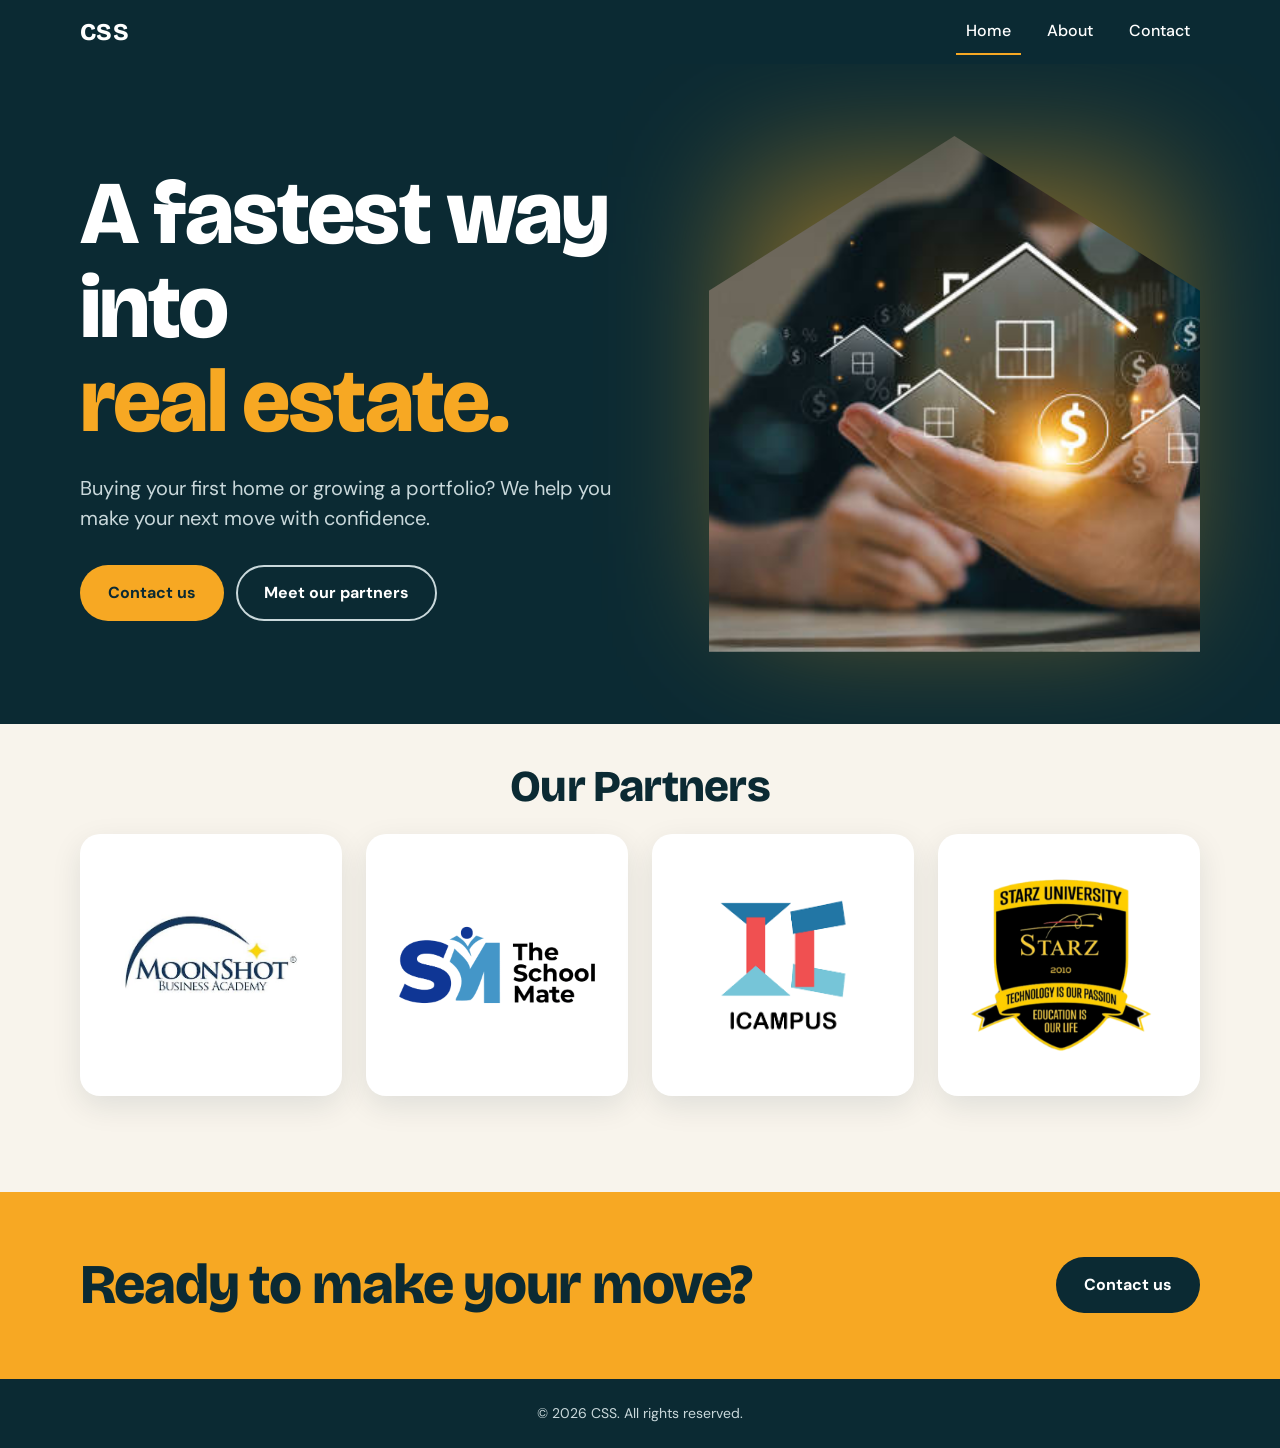
<file: index.html>
<!DOCTYPE html>
<html lang="en">

<head>
    <meta charset="utf-8">
    <meta name="viewport" content="width=device-width, initial-scale=1">
    <title>CSS | A smarter way into real estate</title>
    <meta name="description"
        content="Buying your first home or growing a portfolio? CSS helps you make your next property move with confidence.">
    <link rel="stylesheet" href="css/style.css">
</head>

<body>
    <header>
        <div class="heading-wrap">
            <a class="brand" href="index.html">CSS</a>
            <nav aria-label="Main">
                <a href="index.html" aria-current="page">Home</a>
                <a href="about.html">About</a>
                <a href="contact.html">Contact</a>
            </nav>
        </div>
    </header>
    <main>
        <section class="hero">
            <div class="hero-inner">
                <div class="hero-copy">
                    <h1>A fastest way into <em>real estate.</em></h1>
                    <p>Buying your first home or growing a portfolio? We help you make your next move with confidence.
                    </p>
                    <div class="hero-actions">
                        <a class="btn btn-primary" href="contact.html">Contact us</a>
                        <a class="btn btn-ghost" href="#partners">Meet our partners</a>
                    </div>
                </div>
                <div class="hero-visual">
                    <img src="images/real-estate.jpg" width="612" height="344"
                        alt="An open hand holding glowing outlines of houses and dollar symbols">
                </div>
            </div>
        </section>
        <section class="our-partners" id="partners">
            <h2>Our Partners</h2>
            <div class="partners-logo">
                <div class="partner"><img src="images/moonshot.jpg" alt="Moonshot Business Academy"></div>
                <div class="partner"><img src="images/the-schoolmate.png" alt="The School Mate"></div>
                <div class="partner"><img src="images/icampus.png" alt="iCampus"></div>
                <div class="partner"><img class="logo-starz" src="images/starz.png" alt="Starz University"></div>
            </div>
        </section>
        <section class="cta">
            <div class="cta-inner">
                <h2>Ready to make your move?</h2>
                <a class="btn btn-dark" href="contact.html">Contact us</a>
            </div>
        </section>
    </main>
    <footer>
        <p>&copy; 2026 CSS. All rights reserved.</p>
    </footer>
</body>

</html>
</file>
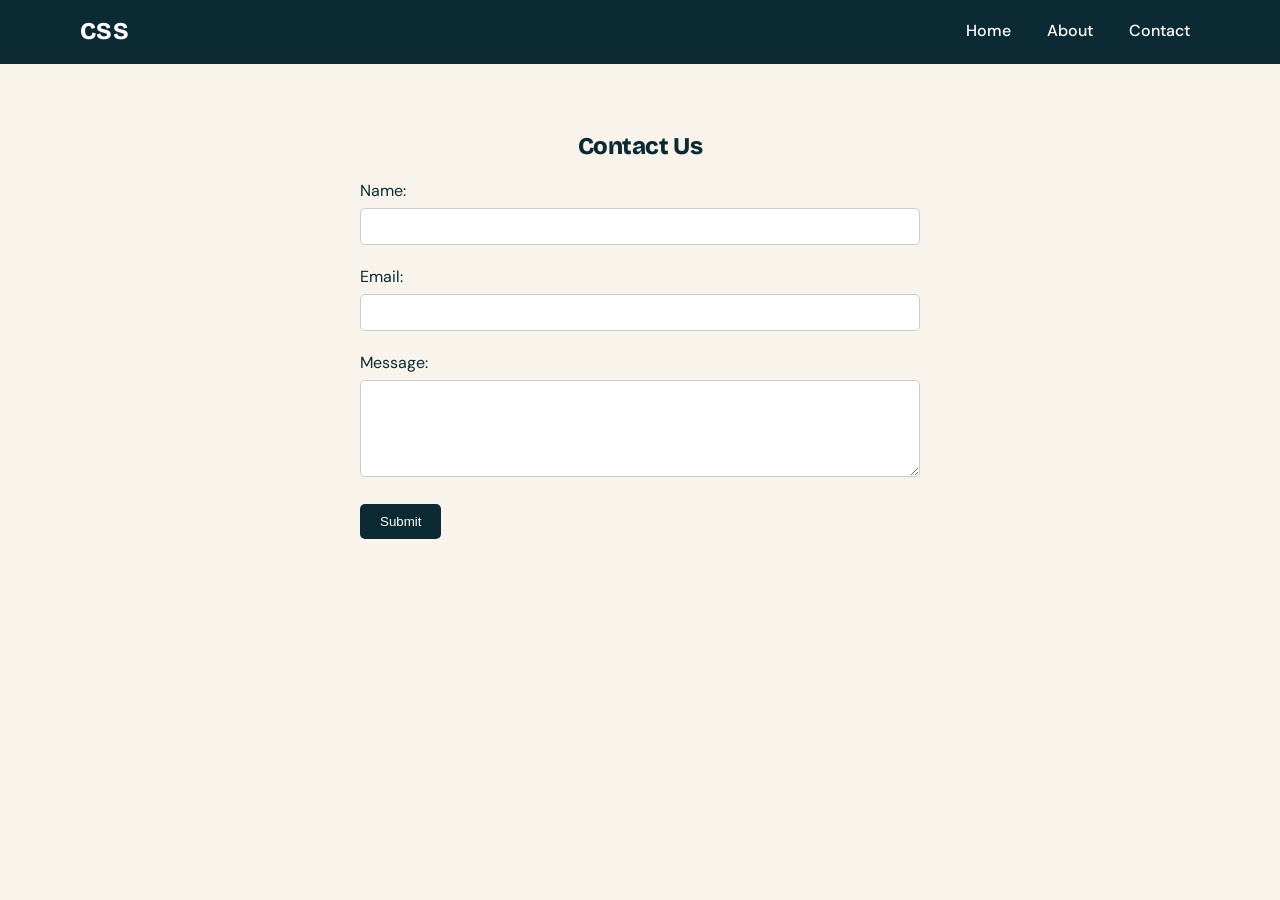
<file: contact.html>
<!DOCTYPE html>
<html lang="en">

<head>
    <title>CSS</title>
    <link rel="stylesheet" href="css/style.css">
</head>

<body>
    <header>
        <div class="heading-wrap">
            <h1>CSS</h1>
            <nav>
                <a href="index.html">Home</a>
                <a href="about.html">About</a>
                <a href="contact.html">Contact</a>
            </nav>
        </div>
    </header>
    <main>
        <section class="contact">
            <div class="form-wrap">
                <h2>Contact Us</h2>
                <form action="#" method="post">
                    <label for="name">Name:</label>
                    <input type="text" id="name" name="name" required>

                    <label for="email">Email:</label>
                    <input type="email" id="email" name="email" required>

                    <label for="message">Message:</label>
                    <textarea id="message" name="message" rows="5" required></textarea>

                    <button type="submit">Submit</button>
                </form>
            </div>
        </section>
    </main>
</body>

</html>
</file>
<file: css/style.css>
@import url("https://fonts.googleapis.com/css2?family=Bricolage+Grotesque:opsz,wght@12..96,500;12..96,800&family=DM+Sans:wght@400;500;700&display=swap");

:root {
    --ink: #0b2a33;
    --ink-soft: #174450;
    --amber: #f7a823;
    --paper: #f8f4ec;
    --white: #ffffff;
    --mist: #c9d8db;
    --display: "Bricolage Grotesque", "Arial Black", Arial, sans-serif;
    --gutter: clamp(16px, 4vw, 40px);
}

* {
    margin: 0;
    padding: 0;
    box-sizing: border-box;
}

html {
    scroll-behavior: smooth;
}

body {
    font-family: "DM Sans", Arial, sans-serif;
    color: var(--ink);
    background-color: var(--paper);
    line-height: 1.5;
}

h1,
h2 {
    font-family: var(--display);
    font-weight: 800;
    line-height: 1.05;
    letter-spacing: -0.02em;
}

a:focus-visible,
button:focus-visible {
    outline: 3px solid var(--amber);
    outline-offset: 3px;
}

/* Header */
header {
    background-color: var(--ink);
}

.heading-wrap {
    color: var(--white);
    display: flex;
    justify-content: space-between;
    align-items: center;
    max-width: 1200px;
    min-height: 64px;
    margin: 0 auto;
    padding: 0 var(--gutter);
}

.brand,
.heading-wrap h1 {
    font-family: var(--display);
    font-size: 1.5rem;
    font-weight: 800;
    letter-spacing: 0.02em;
}

header a {
    color: var(--white);
    text-decoration: none;
}

nav {
    display: flex;
    gap: clamp(4px, 2vw, 16px);
}

nav a {
    display: block;
    padding: 10px 10px;
    font-weight: 500;
    border-bottom: 2px solid transparent;
}

nav a:hover,
nav a[aria-current="page"] {
    border-bottom-color: var(--amber);
}

/* Buttons */
.btn {
    display: inline-block;
    padding: 14px 26px;
    border: 2px solid transparent;
    border-radius: 999px;
    font-weight: 700;
    text-align: center;
    text-decoration: none;
    transition: transform 0.15s ease, background-color 0.15s ease;
}

.btn:hover {
    transform: translateY(-2px);
}

.btn-primary {
    background-color: var(--amber);
    color: var(--ink);
}

.btn-primary:hover {
    background-color: #ffbd4a;
}

.btn-ghost {
    border-color: var(--mist);
    color: var(--white);
}

.btn-ghost:hover {
    background-color: var(--ink-soft);
}

.btn-dark {
    background-color: var(--ink);
    color: var(--white);
}

.btn-dark:hover {
    background-color: var(--ink-soft);
}

section {
    padding: 50px 0;
}

/* Hero */
section.hero {
    padding: 0;
    background-color: var(--ink);
    color: var(--white);
    overflow: hidden;
}

.hero-inner {
    display: grid;
    grid-template-columns: 1.15fr 1fr;
    align-items: center;
    gap: clamp(32px, 5vw, 72px);
    max-width: 1200px;
    margin: 0 auto;
    padding: clamp(40px, 6vw, 72px) var(--gutter);
}

.hero h1 {
    font-size: clamp(2.75rem, 7vw, 5.75rem);
}

.hero h1 em {
    display: block;
    font-style: normal;
    color: var(--amber);
}

.hero p {
    max-width: 30em;
    margin-top: 24px;
    font-size: clamp(1.0625rem, 1.6vw, 1.25rem);
    color: var(--mist);
}

.hero-actions {
    display: flex;
    flex-wrap: wrap;
    gap: 12px;
    margin-top: 32px;
}

/* The photo sits in a house-shaped window with the photo's own amber glow behind it */
.hero-visual {
    position: relative;
    max-width: 520px;
    width: 100%;
    justify-self: end;
}

.hero-visual::before {
    content: "";
    position: absolute;
    inset: 8%;
    background-color: var(--amber);
    filter: blur(70px);
    opacity: 0.55;
}

.hero-visual img {
    position: relative;
    display: block;
    width: 100%;
    height: auto;
    aspect-ratio: 1 / 1.05;
    object-fit: cover;
    object-position: 68% center;
    clip-path: polygon(50% 0, 100% 30%, 100% 100%, 0 100%, 0 30%);
}

/* Partners */
section.our-partners {
    max-width: 1200px;
    margin: 0 auto;
    padding: 0 var(--gutter) clamp(56px, 8vw, 96px);
}

.our-partners h2 {
    margin-top: 40px;
    margin-bottom: 24px;
    font-size: clamp(1.75rem, 4vw, 2.75rem);
    text-align: center;
}

.partners-logo {
    display: grid;
    grid-template-columns: repeat(4, 1fr);
    gap: clamp(12px, 2vw, 24px);
}

.partner {
    display: flex;
    align-items: center;
    justify-content: center;
    aspect-ratio: 1 / 1;
    padding: 12%;
    background-color: var(--white);
    border-radius: 20px;
    box-shadow: 0 10px 30px rgba(11, 42, 51, 0.1);
    overflow: hidden;
    transition: transform 0.2s ease, box-shadow 0.2s ease;
}

.partner:hover {
    transform: translateY(-6px);
    box-shadow: 0 18px 40px rgba(11, 42, 51, 0.18);
}

.partner img {
    display: block;
    width: 100%;
    height: 100%;
    object-fit: contain;
}

/* starz.png has wide empty margins and sits off-centre, so enlarge it to match the others */
.partner .logo-starz {
    transform: scale(1.55) translate(4%, 1%);
}

/* Closing call to action */
section.cta {
    padding: 0;
    background-color: var(--amber);
}

.cta-inner {
    display: flex;
    flex-wrap: wrap;
    justify-content: space-between;
    align-items: center;
    gap: 24px;
    max-width: 1200px;
    margin: 0 auto;
    padding: clamp(40px, 6vw, 64px) var(--gutter);
}

.cta h2 {
    font-size: clamp(2rem, 5vw, 3.5rem);
}

footer {
    padding: 24px var(--gutter);
    background-color: var(--ink);
    color: var(--mist);
    font-size: 0.875rem;
    text-align: center;
}

/* Hero stacks and logos go two-across on small screens */
@media (max-width: 800px) {
    .hero-inner {
        grid-template-columns: 1fr;
    }

    .hero-visual {
        justify-self: center;
        max-width: 420px;
    }

    .partners-logo {
        grid-template-columns: repeat(2, 1fr);
    }

    .partner {
        border-radius: 16px;
    }
}

@media (max-width: 480px) {
    .hero-actions .btn,
    .cta .btn {
        width: 100%;
    }
}

@media (prefers-reduced-motion: reduce) {
    html {
        scroll-behavior: auto;
    }

    .btn,
    .partner {
        transition: none;
    }

    .btn:hover,
    .partner:hover {
        transform: none;
    }
}

/* Contact Form Styles */
.form-wrap {
    max-width: 600px;
    margin: 0 auto;
    padding: 20px;
}

.form-wrap h2 {
    text-align: center;
    margin-bottom: 20px;
}

.form-wrap label {
    display: block;
    margin-bottom: 5px;
}

.form-wrap input,
.form-wrap textarea {
    width: 100%;
    padding: 10px;
    margin-bottom: 20px;
    border: 1px solid #ccc;
    border-radius: 5px;
}

.form-wrap button {
    background-color: var(--ink);
    color: white;
    padding: 10px 20px;
    border: none;
    border-radius: 5px;
    cursor: pointer;
}

.form-wrap button:hover {
    background-color: var(--ink-soft);
}
</file>
